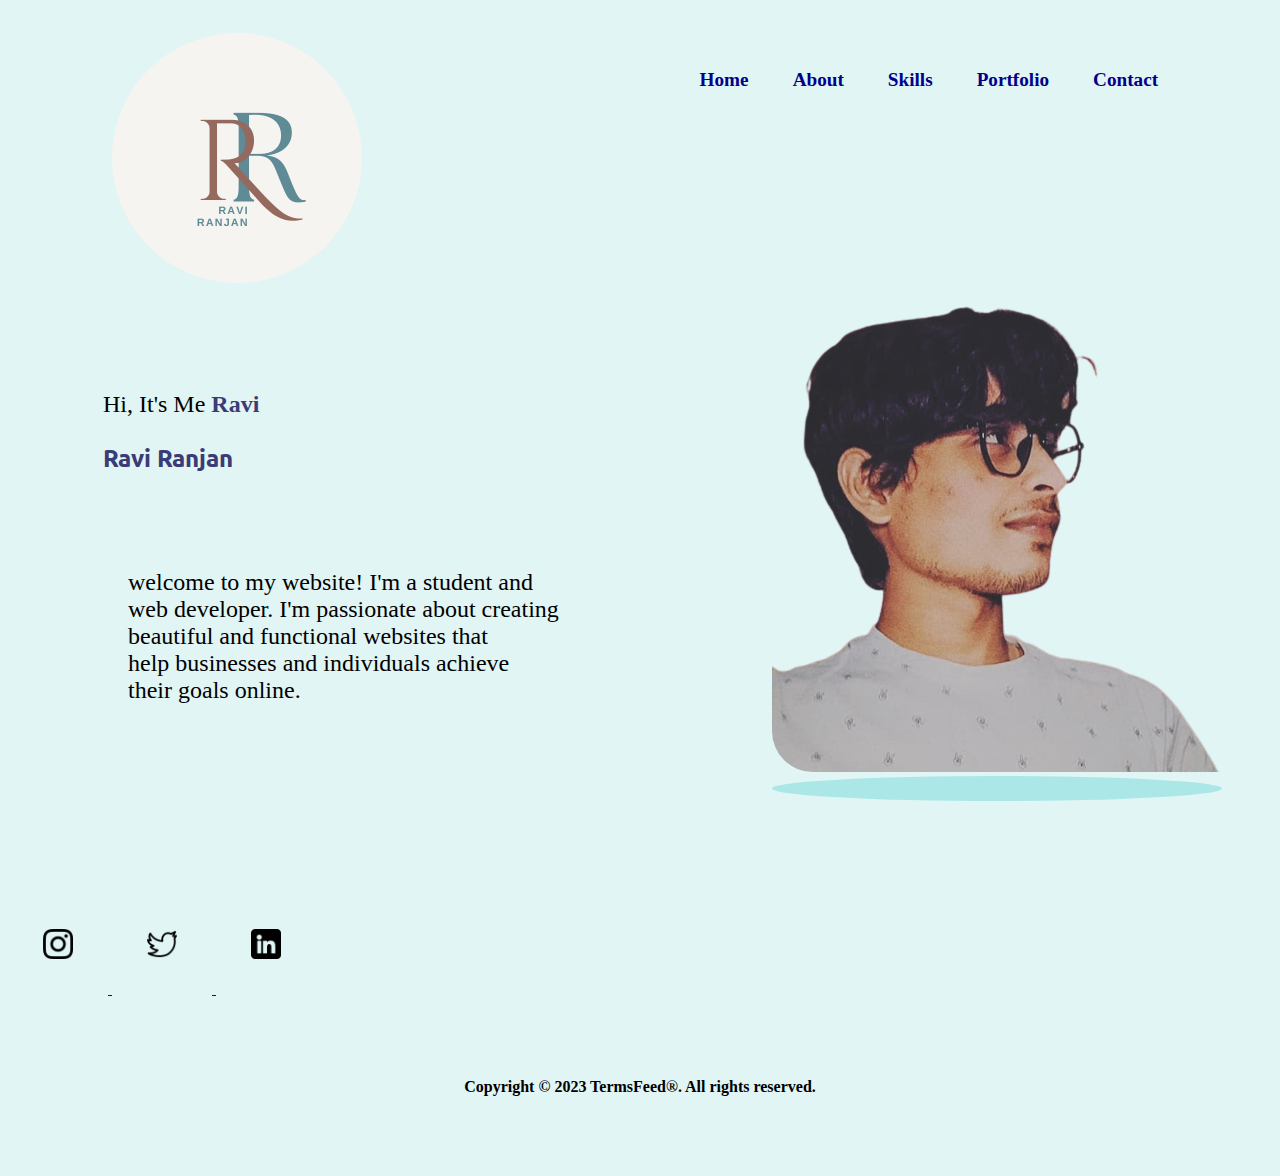
<file: index.html>
<!DOCTYPE html>
<html lang="en">

<head>
    <meta charset="UTF-8">
    <title>personal website</title>
    <link rel="stylesheet" href="./style.css">
    <link href="https://fonts.googleapis.com/css2?family=Ubuntu:ital,wght@0,500;1,400&display=swap" rel="stylesheet">
    <style>
        .img {
            height: 250px;
            border: 0px solid black;
            border-radius: 50%;
            margin-top: 10px;
            margin-left: 20px;

        }

        .header {
            display: flex;
            justify-content: space-around;
        }

        .intro {
            margin: 85px;
            padding: 10px;
            font-size: 1.5rem;
        }

        .full.intro {
            margin-left: 15px;
        }

        .name {
            color: rgb(59, 59, 118);
            font-weight: bolder;
        }

        .full.name {
            color: rgb(59, 59, 118);
            font-weight: bolder;
            font-family: 'Ubuntu', sans-serif;
        }

        .container {
            display: flex;
            justify-content: space-between;
        }

        .img2 {
            border-radius: 41px;
        }

        .twLogo,
        .igLogo,
        .inLogo {
            height: 30px;
            width: 30px;
            margin: 20px;
            padding: 15px;
        }

        .igLogo:hover {
            background-color: #fafafa;
            border-radius: 15px;
        }

        .inLogo:hover {
            background-color: #fafafa;
            border-radius: 15px;
        }

        .twLogo:hover {
            background-color: #fafafa;
            border-radius: 15px;
        }

        .circle {
            background-color: rgb(171, 231, 231);
            width: 450px;
            height: 25px;
            border-radius: 50%;
        }

    </style>
</head>

<body>
    <header class="header">
        <div class="logo">
            <img src="./resources/Beige Green Creative Decorative Typography Monogram Business Logo.png" alt="logo"
                class="img">
        </div>
        <nav class="navigation">
            <ul>
                <li><a href="./index.html">Home</a></li>
                <li><a href="./about.html">About</a></li>
                <li><a href="./skill.html">Skills</a></li>
                <li><a href="./portfolio.html">Portfolio</a></li>
                <li><a href="./contact.html">Contact</a></li>
            </ul>
        </nav>
    </header>
    <div class="container">
        <div class="intro">
            <p>Hi, It's Me <span class="name">Ravi</span></p>
            <p class="full name">Ravi Ranjan</p>
            <p class="full intro"> welcome to my website! I'm a student and <br> web developer. I'm passionate about
                creating <br> beautiful
                and functional websites that <br> help businesses and individuals achieve <br> their goals online.</p>
        </div>
        
        <div>
            <div class="profilePic ">
                <img src="./resources/WhatsApp_Image_2023-03-16_at_11.22.07-removebg-preview.png" alt="profilePic"
                    class="img2 ">   
            </div>
            <div class="circle"></div>
        </div>

    </div>

    <div class="logo2">

        <a href="https://instagram.com/r_ranjan._" target="_blank">
            <img src="./resources/instagram (2).png" alt="igLogo" class="igLogo">
        </a>
        <a href="https://twitter.com/R_ranjan_" target="_blank">
            <img src="./resources/twitter.png" alt="inLogo" class="twLogo">
        </a>
        <a href="https://www.linkedin.com/in/ravi-r-334167258" target="_blank">
            <img src="./resources/linkedin (1).png" alt="twLogo" class="inLogo">
        </a>

    </div>

    <footer>Copyright © 2023 TermsFeed®. All rights reserved.</footer>
</body>

</html>
</file>
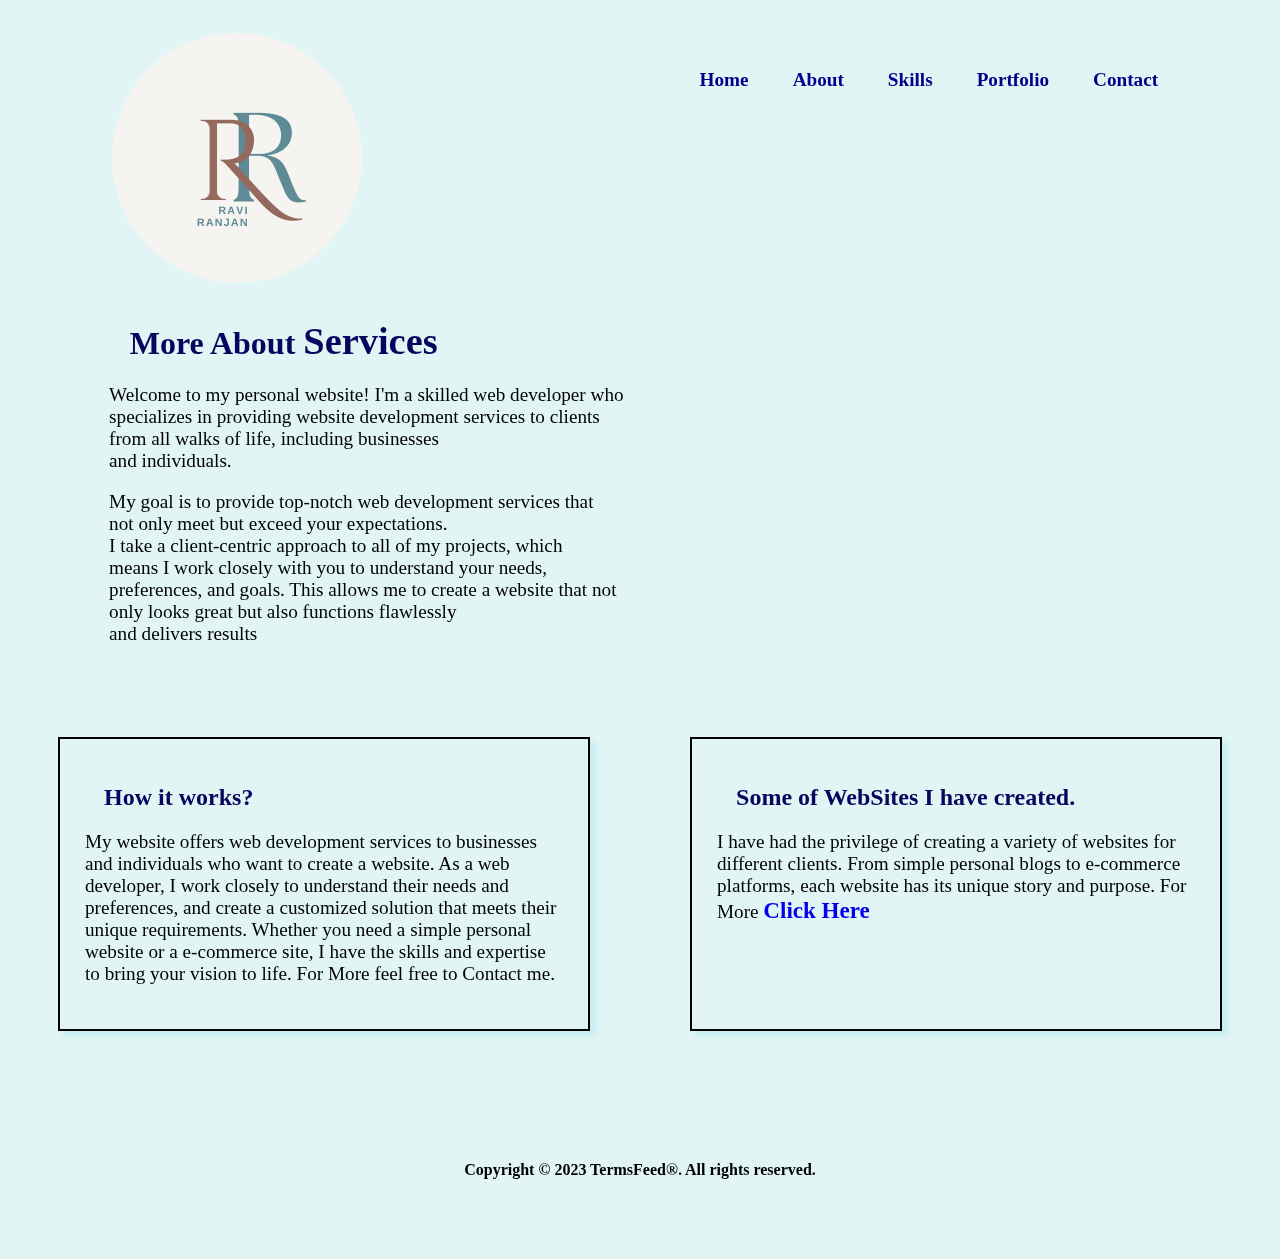
<file: about.html>
<!DOCTYPE html>
<html lang="en">
<head>
    <meta charset="UTF-8">
    <title>About</title>
    <meta charset="UTF-8">
    <title>About</title>
    <link rel="stylesheet" href="./style.css">

    <style>
        .middle {
            display: flex;
            flex-direction: row;

        }

        .containt {
            margin-left: 7%;
            margin-top: 1%;
            padding: 1%;
        }

        h1,
        h2 {
            color: rgb(6, 6, 94);
            margin-left: 4%;
        }

        p {
            font-size: larger;
        }

        .isolate {
            display: inline-flex;
            position: relative;
            top: 40px;
            left: 200px;
        }

        .bottom {
            display: inline-flex;
            margin-top: 10px;
            justify-content: space-evenly;

        }

        .service,
        .joke {
            width: 40%;

            border: 2px solid black;
            box-shadow: 5px 5px 5px rgba(135, 222, 237, 0.3);
            padding: 25px;
            margin: 50px;
        }

        span {
            font-weight: bolder;
            font-size: larger;
        }

        .xyz {
            text-decoration: none;
        }
    </style>
</head>

<body>
    <header class="header">
        <div class="logo">
            <img src="./resources/Beige Green Creative Decorative Typography Monogram Business Logo.png" alt="logo"
                class="img">
        </div>
        <nav class="navigation">
            <ul>
                <li><a href="./index.html">Home</a></li>
                <li><a href="./about.html">About</a></li>
                <li><a href="./skill.html">Skills</a></li>
                <li><a href="./portfolio.html">Portfolio</a></li>
                <li><a href="./contact.html">Contact</a></li>
            </ul>
        </nav>
    </header>
    <div class="middle">
        <div class="containt">
            <h1>More About <span>Services</span></h1>
            <p>Welcome to my personal website! I'm a skilled web developer who <br> specializes in providing website
                development services to clients <br> from all walks of life, including businesses <br> and individuals.
            </p>
            <p>My goal is to provide top-notch web development services that <br> not only meet but exceed your
                expectations. <br> I take a client-centric approach to all of my projects, which <br> means I work
                closely
                with you to understand your needs, <br> preferences, and goals. This allows me to create a website that
                not
                <br> only looks great but also functions flawlessly <br> and delivers results
            </p>
        </div>

        <div class="isolate">
            <div class="a1 flip-2-hor-bottom-fwd" style="margin-top:198px;margin-left:50px;"> </div>
            <div class="a2" style="margin-left:221px;"></div>
        </div>
    </div>

    <div class="bottom">
        <div class="service">
            <h2>How it works?</h2>
            <p>My website offers web development services to businesses and individuals who want to create a website. As
                a web developer, I work closely to understand their needs and preferences, and create a customized
                solution that meets their unique requirements. Whether you need a simple personal website or a
                e-commerce site, I have the skills and expertise to bring your vision to life. For More feel free to
                Contact me.
            </p>
        </div>
        <div class="joke">
            <h2>Some of WebSites I have created.</h2>
            <p>I have had the privilege of creating a variety of websites for different clients. From simple personal
                blogs to e-commerce platforms, each website has its unique story and purpose. For More
                <a href="./joke.html" class="xyz"> <span>Click Here</span></a>
            </p>
        </div>
    </div>
    <footer>Copyright © 2023 TermsFeed®. All rights reserved.</footer>
</body>

</html>
</file>
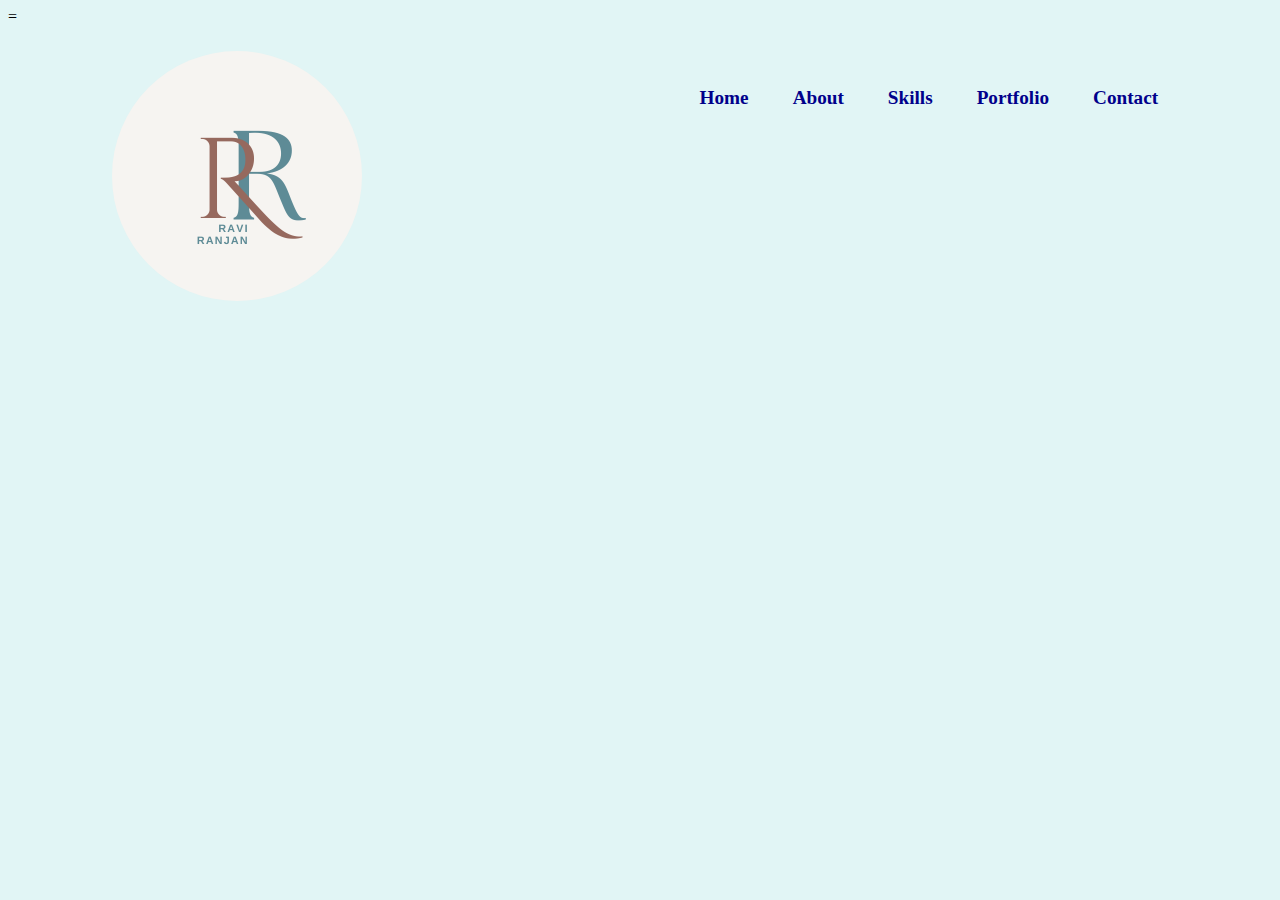
<file: contact.html>
<head>
    <meta charset="UTF-8">
    <meta http-equiv="X-UA-Compatible" content="IE=edge">
    <meta name="viewport" content="width=device-width, initial-scale=1.0">
    <title>Document</title>
    <link rel="stylesheet" href="./style.css">
    =
</head>
<body>
    <header class="header">
        <div class="logo">
            <img src="./resources/Beige Green Creative Decorative Typography Monogram Business Logo.png" alt="logo"
                class="img">
        </div>
        <nav class="navigation">
            <ul>
                <li><a href="./index.html">Home</a></li>
                <li><a href="./about.html">About</a></li>
                <li><a href="./skill.html">Skills</a></li>
                <li><a href="./portfolio.html">Portfolio</a></li>
                <li><a href="./contact.html">Contact</a></li>
            </ul>
        </nav>
    </header>
    <!-- <div class="formBox">
        <h2>Contact Us</h2>
        <p>You will hear from us at the earliest!</p>
        <form action="#">
            <div class="nameInp">
                <i class="fa fa-user icon"></i>
                <input type="text" placeholder="Full Name" name="name" id="name">

            </div>
            <div class="mailInp">
                <i class="fa fa-envelope"></i>
                <input type="email" name="mail" id="mail" placeholder="Email">
            </div>
            <div class="phoneInp">
                <i class="fa-solid fa-phone"></i>
                <input type="number" name="phone" id="phone" placeholder="Phone" min="100000" max="9999999999">
            </div>
            <div class="queryInp">
                <textarea name="query" id="query" cols="30" rows="5"
                    placeholder="Any comment or your query"></textarea>
            </div>
            <div class="submitBtn">
                <button id="btn" onclick="notif()">Send</button>
            </div>
        </form>
        <p class="extra">You can also contact us at 181-1711-322</p>
    </div> -->
    
</body>
</file>
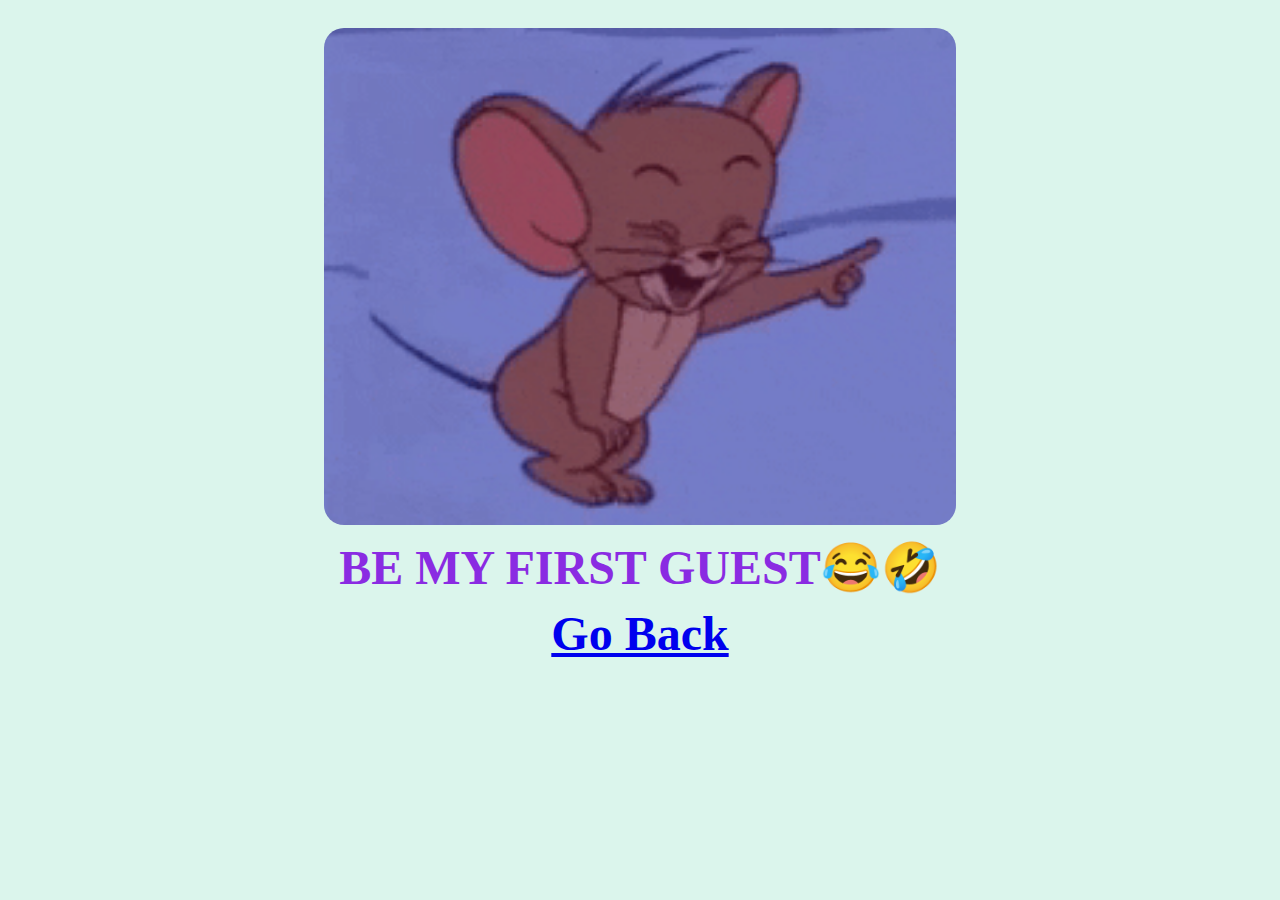
<file: joke.html>
<!DOCTYPE html>
<html lang="en">
<head>
    <meta charset="UTF-8">
    <title>joking</title>
    <style>
        body{
            background-color: rgb(219, 245, 236);
        }
        img{
            width: 50%;
            margin-left: 25%;
            margin-top:20px ;
            border-radius: 20px;
        }
        h1{
            text-align: center;
            color: blueviolet;
            margin: 10px;
            font-size: 3rem;
        }
    </style>
</head>
<body>
    <img src="./resources/giphy.gif" alt="gif">
   <h1>BE MY FIRST GUEST😂🤣</h1>
   <h1><a href="./about.html">Go Back</a></h1>
</body>
</html>
</file>
<file: style.css>
body {
    background-color: rgb(225, 245, 245);
}

nav ul {
    text-decoration: none;
    float: right;
    margin-left: 100px;
}

nav ul li {
    list-style: none;
    display: inline-block;
    margin: 0px 15px;
}

nav ul li a {
    color: darkblue;
    font-weight: bolder;
    text-decoration: none;
    padding: 5px;
    font-size: larger;
}

nav ul li a:hover {
    color: white;
    background-color: rgb(6, 6, 94);
    border-radius: 9px;
}

.navigation {
    margin: 30px 10px;

}
.img {
    height: 250px;
    border: 0px solid black;
    border-radius: 50%;
    margin-top: 10px;
    margin-left: 20px;

}

.header {
    position:relative;
    top: 15px;

    display: flex;
    justify-content: space-around;
}

 footer{
    text-align: center;
    font-weight: bolder;

    margin: 80px;
 }


/* css of animation in about */

.isolate {
    isolation: isolate; 
    position: relative;
}


.a1 {
    position: absolute;
    width: 200px;
    height: 200px;
    border-radius: 100%;
    box-sizing: border-box;
    mix-blend-mode:screen;
    animation: mymove 6s;
animation-fill-mode: forwards;
}
@keyframes mymove {
from {background-color: #d9f5ec; margin-top:36px;margin-left:220px;}
to {background-color: #479AD6; margin-top:19px;margin-left:100px;}
}
.a2 {
    position: absolute;
    width: 200px;
    height: 200px;
    border-radius: 100%;
    box-sizing: border-box;
    mix-blend-mode:screen;
    animation: mymove2 6s;
animation-fill-mode: forwards;
}
@keyframes mymove2 {
from {background-color: #d9f5ec; margin-top:36px; margin-left:70px;}
to {background-color: #006BC8; margin-left:0px; margin-top:19px;}
}
</file>
